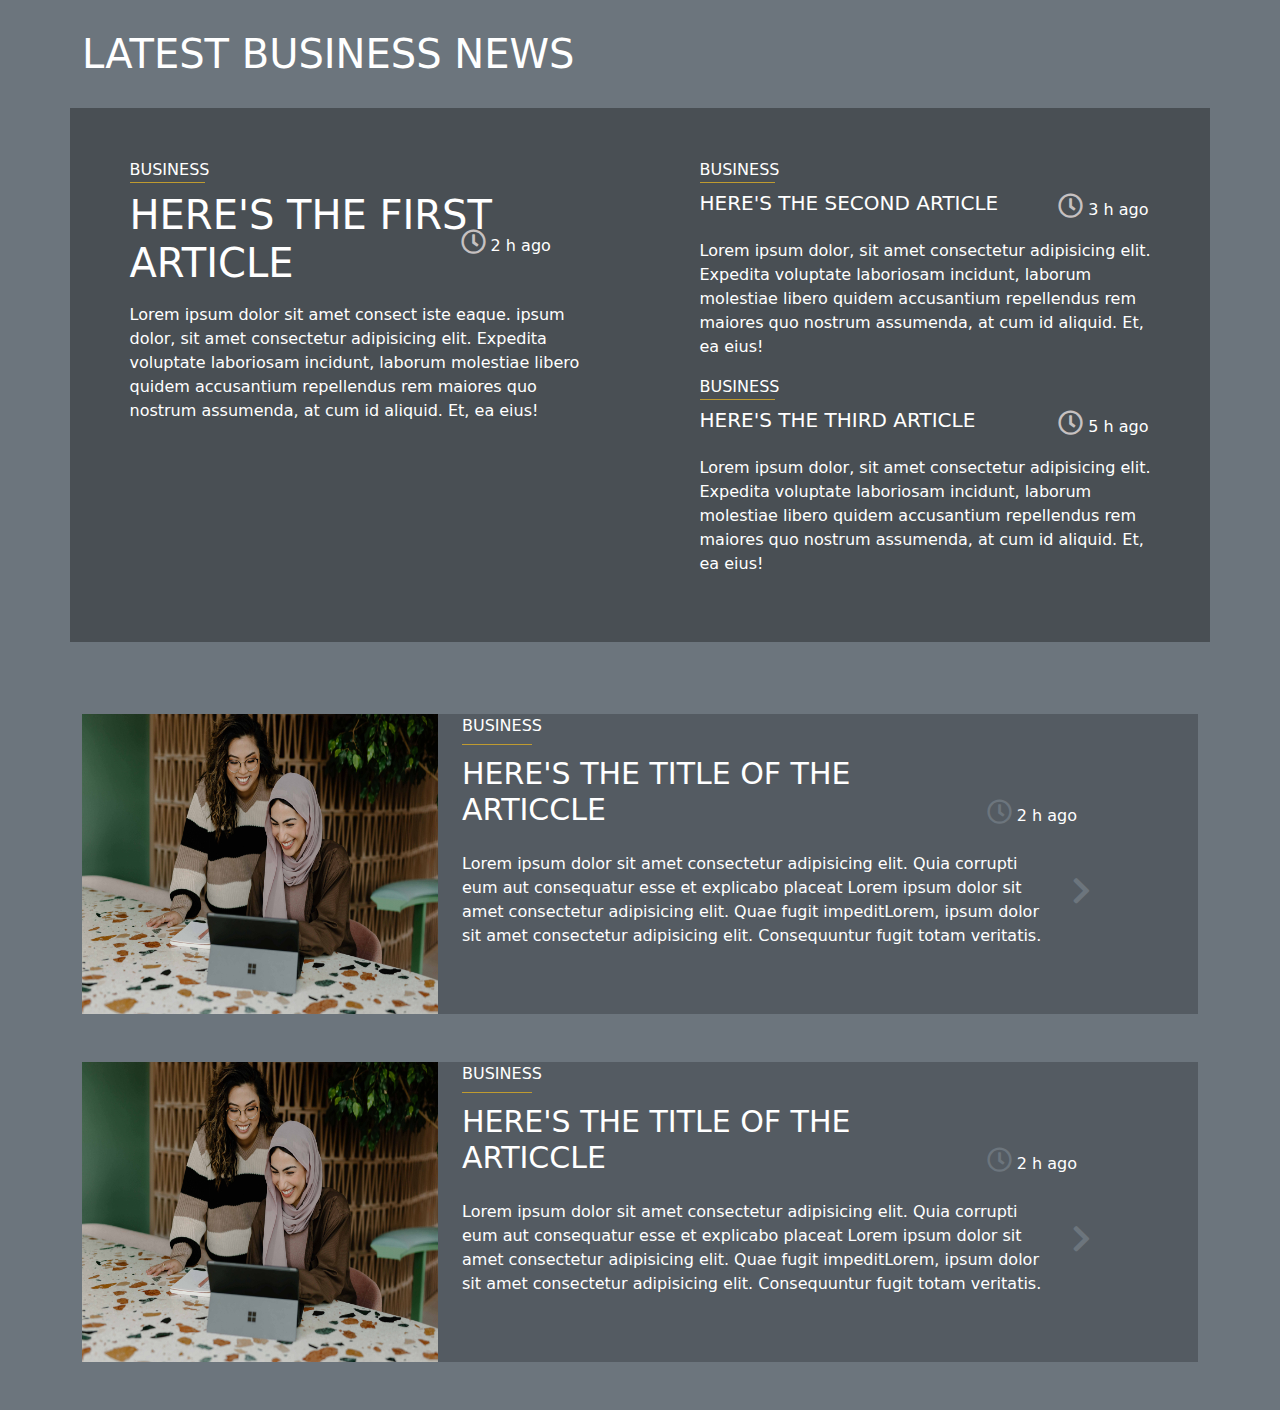
<file: business/index.html>
<!DOCTYPE html>
<html lang="en">
<head>
    <meta charset="UTF-8">
    <meta name="viewport" content="width=device-width, initial-scale=1.0">
    <link rel="stylesheet" href="css/all.css">
    <link rel="stylesheet" href="css/all.min.css">
    <link rel="stylesheet" href="css/bootstrap.min.css">
    <link rel="stylesheet" href="css/style.css">
    <link rel="stylesheet" href="javascript/all.min.js">
    <link rel="stylesheet" href="javascript/bootstrap.bundle.min.js">
    <title>padge 3</title>
</head>
<body class="bg-secondary">
 <main>

  <div class=" container h1 he_bussiness_der">
     <p class="h1_bussiness_des">LATEST BUSINESS NEWS</p>
  </div><!--h1-->

  <div class=" container big_bussiness_div">

    <div class="row  justify-content-around ">

     <div class="col-md-5 col-sm-12 content_bussiness_main ">
      <div class="contain_bussiness_1 position-relative">

       <div class="bus_bussiness">
         <span>BUSINESS</span>
         <div class="hr_bussiness"></div><!--hr-->
       </div><!--bus-->

       <div class="content_bussiness_1 mt-2">
        <span class="h2 fon_bussiness_h2">HERE'S THE FIRST <span> ARTICLE</span> </span>
        <span class="icon-bussiness-span" >
          <i class="fa-regular fa-clock  icon_bussiness_size"></i>
          <span class="text-white">2 h ago</span>
        </span>
       </div><!--content_1-->

       <div class="content_bussiness_2 ">
         <p class="pt-3"> Lorem ipsum dolor sit amet consect iste eaque. ipsum dolor, sit amet consectetur adipisicing elit. Expedita voluptate laboriosam incidunt, laborum molestiae libero quidem accusantium repellendus rem maiores quo nostrum assumenda, at cum id aliquid. Et, ea eius!</p>
       </div><!--content_2-->

      </div><!--contain_1-->
     </div><!--col-->

     <div class="col-md-5 col-sm-12  content_bussiness_main mar_bussiness">

        <div class="contain_bussiness_1 position-relative ">

             <div class="bus_bussiness ">
             <span>BUSINESS</span>
             <div class="hr_bussiness"></div><!--hr-->
            </div><!--bus--> 

            <div class="content_bussiness_1 mt-2  ">
                
                    <h2  class="  home-HERES-bussiness-THE ">HERE'S THE SECOND ARTICLE </h2>
                      <span class="span-bussiness-icon " >
                      <i class="fa-regular fa-clock  icon_bussiness_size"></i>
                       <span class="text-white">3 h ago</span>
                     </span>
           </div><!--content_1-->

           <div class="content_bussiness_2 ">
             <p class="pt-3">Lorem ipsum dolor, sit amet consectetur adipisicing elit. Expedita voluptate laboriosam incidunt, laborum molestiae libero quidem accusantium repellendus rem maiores quo nostrum assumenda, at cum id aliquid. Et, ea eius!</p>
           </div><!--content_2-->

        </div><!--contain_1-->

        <div class="contain_bussiness_1 contain_bussines_12 position-relative">

            <div class="bus_bussiness">
             <span>BUSINESS</span>
             <div class="hr_bussiness"></div><!--hr-->
            </div><!--bus--> 

            <div class="content_bussiness_1  mt-2 ">
                <h2  class=" home-HERES-bussiness-THE ">HERE'S THE THIRD ARTICLE </h2>
                <span class="span-bussiness-icon " >
                  <i class="fa-regular fa-clock  icon_bussiness_size"></i>
                   <span class="text-white">5 h ago</span>
                 </span>
           </div><!--content_1-->

           <div class="content_bussiness_2">
             <p class="pt-3">Lorem ipsum dolor, sit amet consectetur adipisicing elit. Expedita voluptate laboriosam incidunt, laborum molestiae libero quidem accusantium repellendus rem maiores quo nostrum assumenda, at cum id aliquid. Et, ea eius!</p>
           </div><!--content_2-->
           
        </div><!--contain_1-->

     </div><!--col-->
  </div><!--row-->
  </div><!--container-->
 </main> 
 <!--//////////////////////////////////////////////////////////////////////////////////////////////////////////////////////////////////--> 
   <br><br><br>

   <div class="container">
    <div class="card_bussiness mb-5">
      <div class="row ">
      <div class="col-md-4">
        <img src="./imgs/secondary_background.jpg" class="img-fluid "style="height: 300px;" >
      </div>
      <div class="col-md-7 ">
        <div class="right_card_bussiness me-4" >
          <p>BUSINESS</p>
          <div class="hr_bussiness_card" ></div>
          <h2 class="h4_bussniess">HERE'S THE TITLE OF THE ARTICCLE</h2>
          <span class="span-bussinesss_icon2" >
           <i class="fa-regular fa-clock icon_bussines_sizze text-secondary"></i>
            <span>2 h ago</span>
          </span>
        </div>
        <div class='row'>
          <div class='col-11'>
            <p class='pt-3'>Lorem ipsum dolor sit amet consectetur adipisicing elit. Quia corrupti eum aut consequatur esse et explicabo placeat Lorem ipsum dolor sit amet consectetur adipisicing elit. Quae fugit impeditLorem, ipsum dolor sit amet consectetur adipisicing elit. Consequuntur
               fugit totam veritatis.
           </p>
         </div>
         <div class='col-1'>
             <i class="fa-solid fa-chevron-right Tech-bussness-icon2 text-secondary"></i>
         </div>
      </div>
      </div>
      </div>
    </div><!--card-->
   </div><!--container-->
      
   <div class="container">
    <div class="card_bussiness mb-5">
      <div class="row ">
      <div class="col-md-4">
        <img src="./imgs/secondary_background.jpg" class="img-fluid "style="height: 300px;" >
      </div>
      <div class="col-md-7 ">
        <div class="right_card_bussiness me-4" >
          <p>BUSINESS</p>
          <div class="hr_bussiness_card" ></div>
          <h2 class="h4_bussniess">HERE'S THE TITLE OF THE ARTICCLE</h2>
          <span class="span-bussinesss_icon2" >
           <i class="fa-regular fa-clock icon_bussines_sizze text-secondary"></i>
            <span>2 h ago</span>
          </span>
        </div>
        <div class='row'>
          <div class='col-11'>
            <p class='pt-3'>Lorem ipsum dolor sit amet consectetur adipisicing elit. Quia corrupti eum aut consequatur esse et explicabo placeat Lorem ipsum dolor sit amet consectetur adipisicing elit. Quae fugit impeditLorem, ipsum dolor sit amet consectetur adipisicing elit. Consequuntur
               fugit totam veritatis.
           </p>
         </div>
         <div class='col-1'>
             <i class="fa-solid fa-chevron-right Tech-bussness-icon2 text-secondary"></i>
         </div>
      </div>
      </div>
      </div>
    </div><!--card-->
   </div><!--container-->
   
 </body>
 </html>
</file>
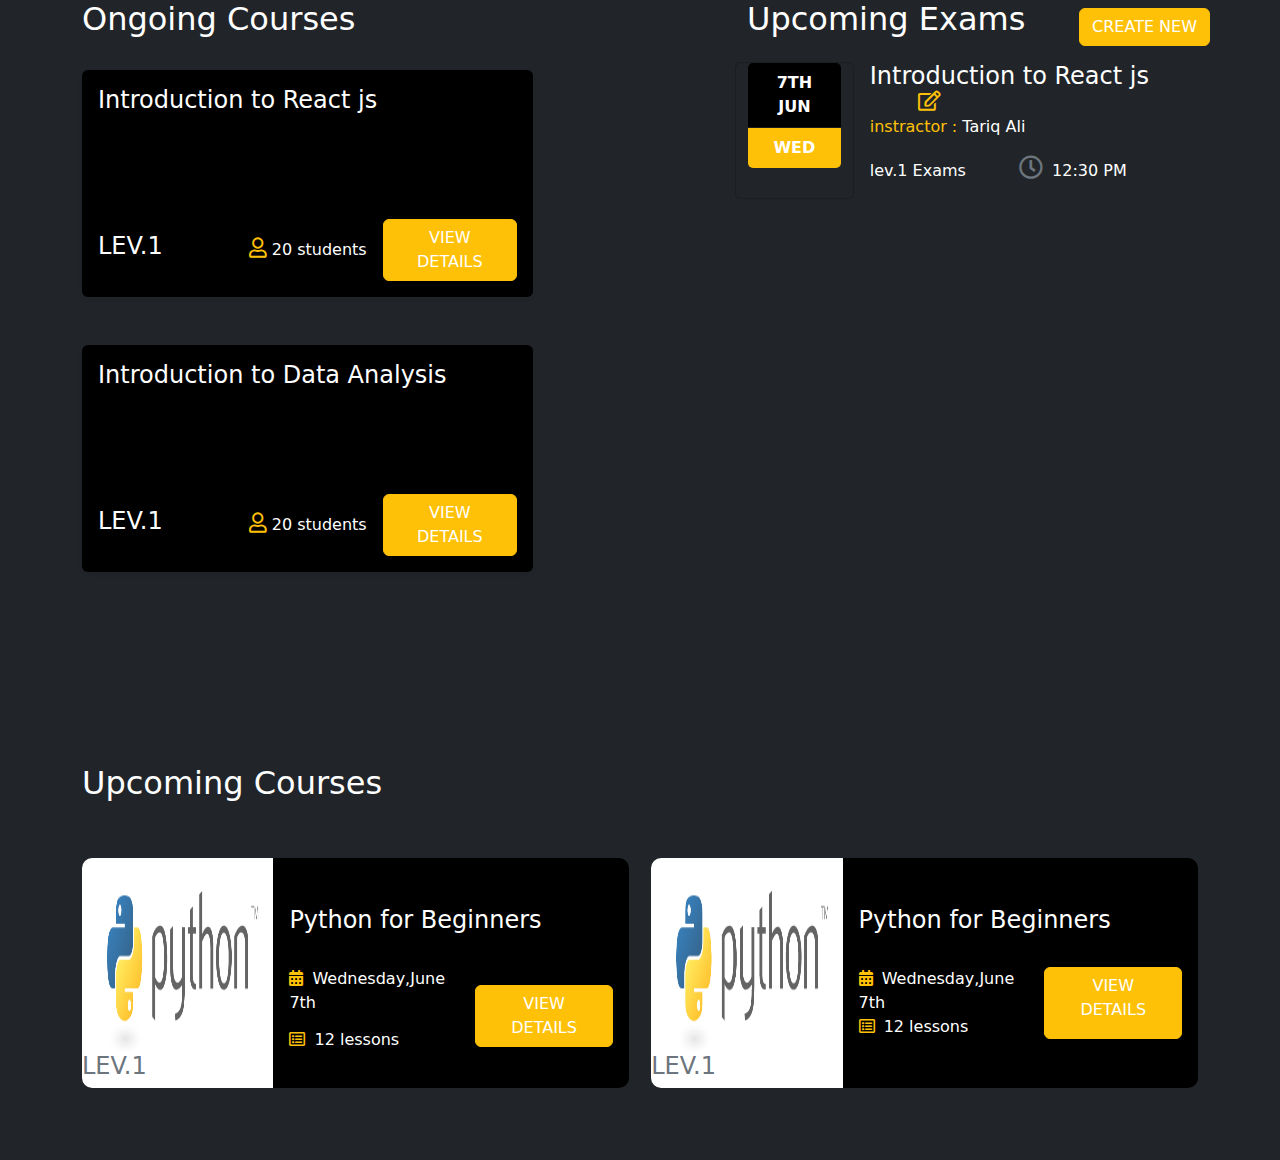
<file: html/index.html>
<!DOCTYPE html>
<html lang="en">
 <head>
      <meta charset="UTF-8">
      <meta http-equiv="X-UA-Compatible" content="IE=edge">
      <meta name="viewport" content="width=device-width, initial-scale=1.0">
      <title>traning</title>
      <link rel="stylesheet" href="css/style.css">
      <link rel="stylesheet" href="css/all.css">
      <link rel="stylesheet" href="css/all.min.css">
      <link rel="stylesheet" href="css/bootstrap.min.css">
      <link rel="stylesheet" href="javascript/all.min.js">
      <link rel="stylesheet" href="javascript/bootstrap.bundle.min.js">
    </head>
   <body class="bg-dark">


    <!--/////////////////////////////////////////////////////////////////////////////////////////////////////////////////////////////////////////////-->
   <section>
    <div class="container">
    <div class=" row justify-content-between mena">
      <div class="col-sm-12 col-md-5">
        <h2 class="text-white  "> Ongoing Courses</h2><br>
        <div class=" shadow-sm p-3 mb-5  rounded w-100 h-30 tya-color" >
           <p class="text-white h4">Introduction to React js</p><br><br><br><br>
           <div class=" d-flex justify-content-between align-items-center">
            <div class=" d-flex justify-content-between align-items-center  style_width" >
              <span class="text-white  h4 ">LEV.1</span>
              <div>
               <i class="far fa-user text-warning fs-5 "></i> 
               <span class="text-white pe-3 " >  20 students</span>
              </div>
           </div>
           <div >
            <button type="button" class="btn btn-warning btn-size ">VIEW DETAILS</button>
           </div>
           </div> 
        </div>
        <div class="shadow-sm p-3 mb-5 rounded w-100 h-30  tya-color " >
          <p class="text-white h4">Introduction to Data Analysis</p><br><br><br><br>
          <div class=" d-flex justify-content-between align-items-center">
            <div class=" d-flex justify-content-between align-items-center  style_width" >
              <span class="text-white  h4 ">LEV.1</span>
              <div>
               <i class="far fa-user text-warning fs-5 "></i> 
               <span class="text-white pe-3 " >  20 students</span>
              </div>
           </div>
           <div >
            <button type="button" class="btn btn-warning btn-size ">VIEW DETAILS</button>
           </div>
           </div>
       </div>
      </div><!--c0l-->
      <div class=" col-sm-12 col-md-5  position-relative " >
        <span class="text-white h2 ">Upcoming Exams</span> 
        <button type="button" class="btn btn-warning mt-2 position-absolute top-0 end-0  haidy">CREATE NEW</button><br><br>

        <div class="row">
        <div class="card col-3  bg-dark" >
          <ul class="list-group list-group-flush">
            <li class="list-group-item text-white fw-bold  tya-color text-center "  > <span>7TH</span><br>JUN
            </li>
          </ul>
          <div class="card-footer text-white bg-warning fw-bold text-center">
           WED
          </div>
        </div>

        <div class="w-100 h-25  px-3 mb-3   col" >
          <span class="text-white h4">Introduction to React js</span> <i class="far fa-edit text-warning ps-md-5 ps-sm-4 fs-5"></i>
          <p class="text-warning">instractor : <span class="text-white">Tariq Ali</span></p>
          <span class="text-white">lev.1 Exams</span> <i class="far fa-clock text-secondary ps-5  fs-4"></i> <span class="text-white ps-1 ">12:30 PM</span> 
        </div>
        </div><!--row-->

      </div><!--c0l-->
    </div><!--row-->
    </div><!--c0ntainer-->
   </section>
   <br><br><br><br>
   <!--///////////////////////////////////////////////////////////////////////////////////////////////////////////////////////////////////////////////////-->
   <section class="sec2">
    <div class="container">
      <h2 class="text-white py-5">Upcoming Courses</h2>

    <div class="d-flex justify-content-between  flex-wrap">
    <div class=" style-card "  >
          <div class="parent d-flex justify-content-between " >
        <div class="left-img  position-relative ">
          <img class="  img_style " src="images/python.png" alt="Card image">
          <span class="position-absolute start-0 bottom-0  text-secondary h4" style="z-index: 9;">LEV.1</span>
        </div>
        <div class="right-content  px-3" >
          <p class="text-white h4 pt-5">Python for Beginners</p><br>
          <div class="icon d-flex justify-content-between"> 
        <div>  
          <p >
           <i class="fas fa-calendar-alt  text-warning"> </i>  
           <span class="card-text  text-white ps-1">Wednesday,June 7th</span>
          </p>
         <p class="lh-1">
          <i class="far fa-list-alt text-warning">  </i> 
          <span class="card-text  text-white ps-1">12 lessons</span>
         </p>
        </div>
        <a href="#" class="btn btn-warning  text-white align-self-center nada">VIEW DETAILS</a>
          
          </div><!--icon-->
        </div>
      </div>
    </div><!--card-->

 
    <div class=" style-card "  >
      <div class="parent d-flex justify-content-between" >
    <div class="left-img  position-relative ">
      <img class="  img_style " src="images/python.png" alt="Card image">
      <span class="position-absolute start-0 bottom-0  text-secondary h4" style="z-index: 9;">LEV.1</span>
    </div>
    <div class="right-content  px-3" >
      <p class="text-white h4 pt-5">Python for Beginners</p><br>
      <div class="icon d-flex justify-content-between">
        <div>  
          <span>
           <i class="fas fa-calendar-alt  text-warning"> </i>  
           <span class="card-text  text-white ps-1">Wednesday,June 7th</span>
          </span><br>
         <span>
          <i class="far fa-list-alt text-warning">  </i> 
          <span class="card-text  text-white ps-1">12 lessons</span>
         </span>
        </div>
        <a href="#" class="btn btn-warning  text-white">VIEW DETAILS</a>
      </div><!--icon-->
       </div>
  </div>
 </div><!--card--> 
   
    
    </div><!--row-->
    </div><!--container-->
   </section>
   <br><br><br>
   <!--/////////////////////////////////////////////////////////////////////////////////////////////////////////////////////////////////////////////////-->
   
  </body>
  
</html>
</file>
<file: business/css/style.css>
.big_bussiness_div{
    background-color: rgba(0, 0, 0, 0.322);
}
.he_bussiness_der{
    color: white;
    margin-top: 30px ;
    margin-bottom: 30px;
}
.bus_bussiness{
    color: white;
}
.hr_bussiness{
    width: 75px;
    height: 1px;
    background-color: #BF9B30;
}
.content_bussiness_2{
    color: white;
}
.content_bussiness_main {
    margin-top: 50px;
    margin-bottom: 50px;
}
.span-icon-about {
    position: absolute;
    right: 2px;
    bottom: 0;
}
.home-HERES-bussiness-THE{
    font-size: 20px;
    color: white;
}
.fon_bussiness_h2{
   font-size: 40px; 
   color: white;
}
.icon_bussiness_size{
    font-size: 25px;
    color:#c6c1c1;
}
 .icon-bussiness-span{
    width: 120px; position: absolute; right: 0; bottom: 165px;
} 
.span-bussiness-icon{
    position: absolute; top:35px ;right: 2px;
}

 @media(max-width : 567px) {
    .contain_bussiness_1{
        max-width: 100%;
        border-radius: 10px;
        width: 380px;
        height: 410px;
        background-color: rgba(0, 0, 0, 0.322);
        padding: 25px;
    }
    .home-HERES-bussiness-THE{
         font-size: 30px;
    }
    .h1_bussiness_des{
        font-size: 40px;
    }
    .fon_bussiness_h2{
        font-size: 20px; 
    }
    .contain_bussiness_1{
        border-radius: 10px;
        padding: 10px;
        height: 320px;
        margin: 10PX;
        
    }
    .contain_bussines_12 {
        margin-top: 15PX;
    }
   

.icon-bussiness-span{
    top: 0px;
    width: 94px;
    
} 
.span-bussiness-icon{
    top: 0px;
    width: 94px; 
}
.icon_bussiness_size{
    font-size: 15px;
}
.mar_bussiness{
    margin-top:-50px;
}
.big_bussiness_div{
    margin-left: -12px;
}
.h1_bussiness_des{
    font-size: 30px;
}

} 
 

 

/*///////////////////////////////////////////////////////////////////////////////////////////////////////////////////////////////*/

.card_bussiness{
    background-color: rgba(0, 0, 0, 0.215);
    color:white;
}
.right_card_bussiness{
    position: relative;
    }
.hr_bussiness_card{
    margin: -10px 0px 11px 0px;
    width: 70px;
    height: .5px;
    background-color: #BF9B30;

}
.h4_bussniess{
    width: 70%;
    font-size: 30px;
}
.span-bussinesss_icon2{
    position: absolute;
     right: 2px; 
     bottom:0px;
}
.icon_bussines_sizze{
  font-size: 25px;
}
.Tech-bussness-icon2{
       padding-top: 40px;
        font-size: 30px;
    }
@media(max-width : 567px) {
    .h4_bussniess{
        font-size:15px;
        width: 100%;
    }
    .span-bussinesss_icon2{
        top: 0px;
    }
    .icon_bussines_sizze{
      font-size: 15px;
    }
    .right_card_bussiness{
        margin-top: 15px;
    }
    .Tech-bussness-icon2{
        display: none;
    }
   
}
</file>
<file: html/css/style.css>
.tya-color{
    background-color: black !important;
}

.sec2  .style-card{
    width: 49% ;
    background-color: black !important ;
    border-radius:10px;
}
.style_width{
    width: 70%;
}

.btn-warning{
    color: white !important;
}
.sec2 .img_style{
    height: 230px;
    border-top-left-radius:10px ;
    border-bottom-left-radius: 10px;
    width: 100%;
}
.sec2 .left-img {
    width:35%;
    height: 100%;
}
.sec2 .right-content{
    width: 65%;
}

@media screen and (max-width: 600px) {
    .mena{
        flex-direction: column-reverse !important;
    }
    .haidy{
        display: none !important;
    }
    .style_width{
       width: 50% !important;
    }
   .parent{
     flex-direction: column !important;
   }
   .img_style{
      width: 90% !important;
      border-top-left-radius:10px !important;
      border-bottom-left-radius: 0px !important;
      border-top-right-radius: 10px !important;
      
   }
   .style-card{
     width: 100% !important;
     padding-top: 30px;
     padding-bottom: 30px;
     margin-top:15px;
   }
   .left-img{
    width: 100% !important;
    display: flex;
    justify-content: center;
   }
   .sec2 .left-img span{
    display: none;
   }
   .nada{
    margin-left: 100px;
   }
}
</file>
